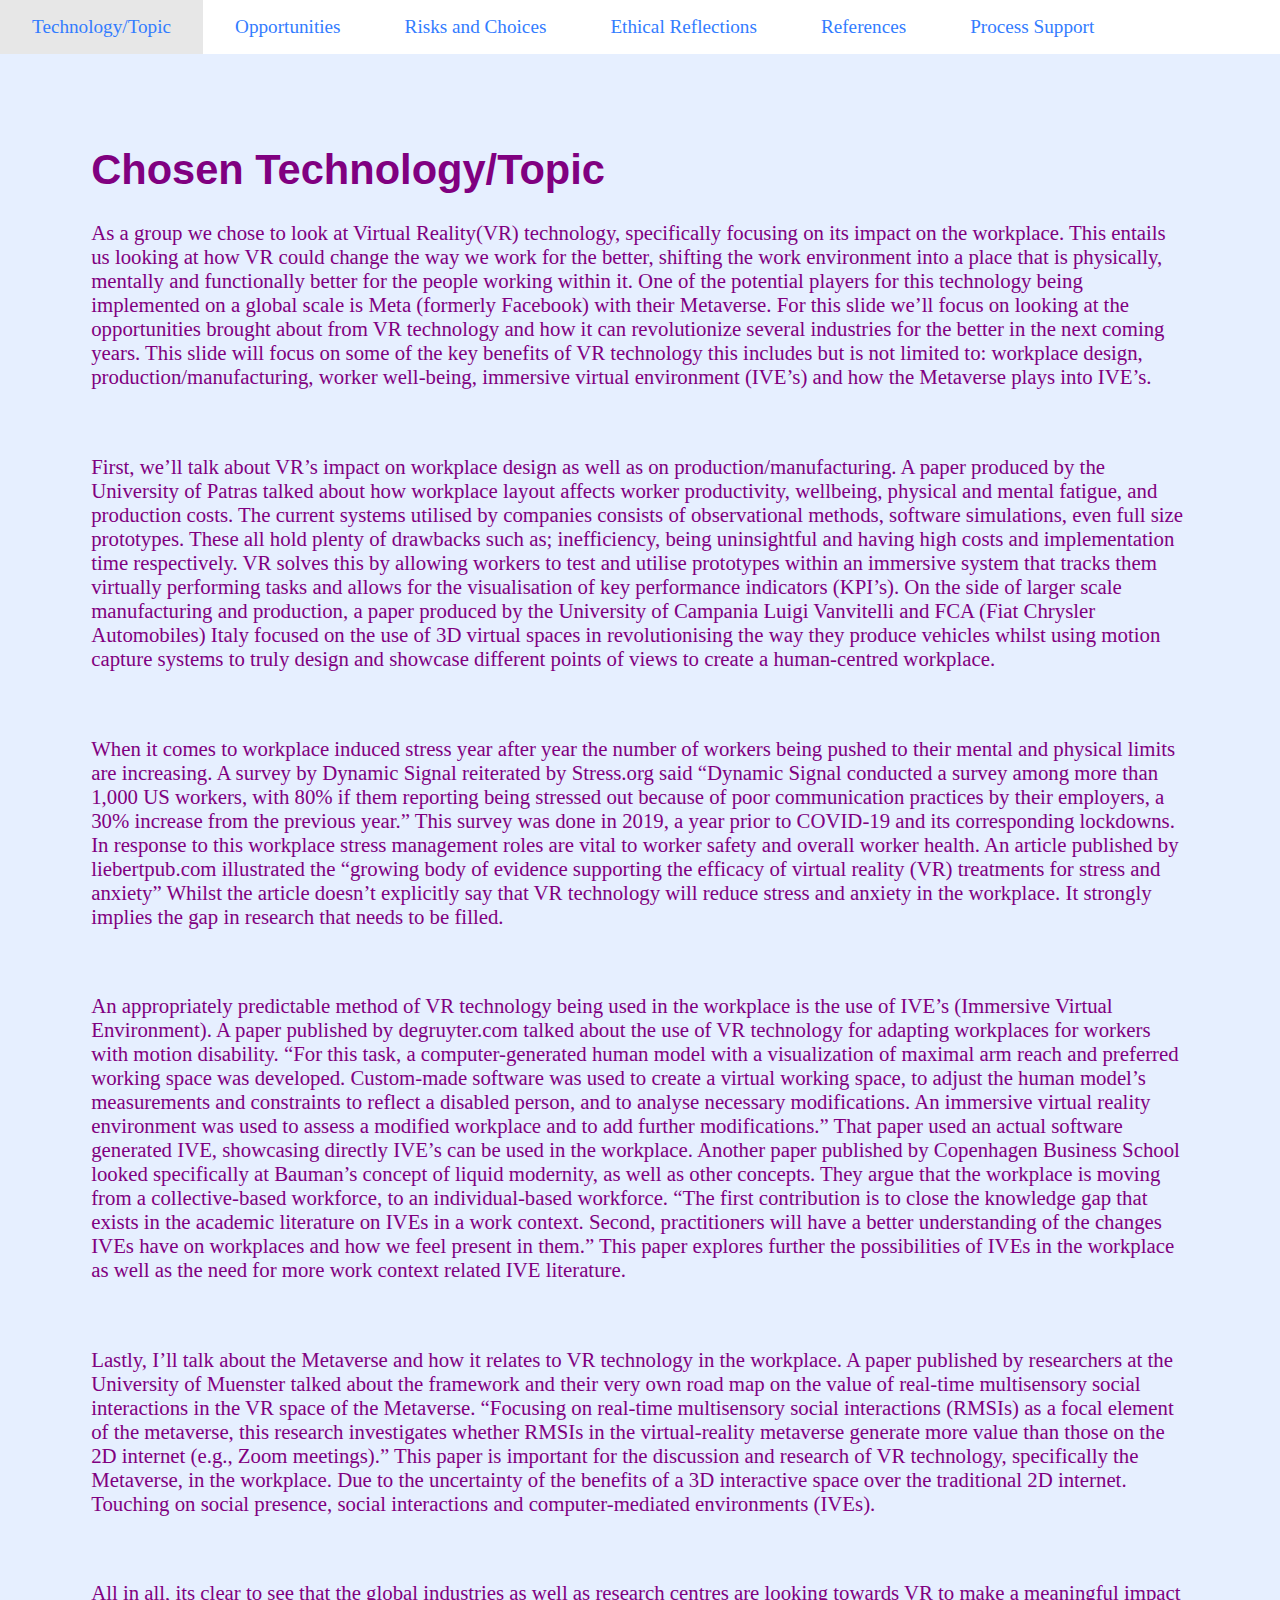
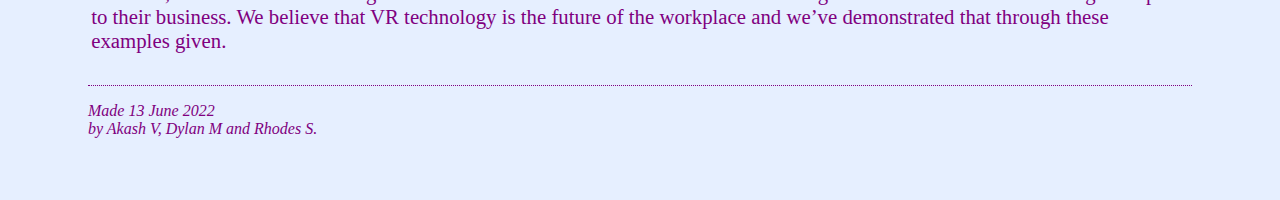
<file: index.html>
<!DOCTYPE html PUBLIC "-//W3C//DTD HTML 4.01//EN">
<html>
<head>
  <title>The Reality of the Future</title>
  	<link rel="stylesheet" href="styles/mystyles.css">
  </head>

<body>
		<!-- Site navigation menu -->
	<ul class="navbar">
		<li><a href="index.html">Technology/Topic</a>
		<li><a href="misc/opportunities.html">Opportunities</a>
		<li><a href="misc/risks.html">Risks and Choices</a>
		<li><a href="misc/ethics.html">Ethical Reflections</a>
		<li><a href="misc/references.html">References</a>
		<li><a href="misc/process.html">Process Support</a>
	</ul>

		<!-- Main content -->
	<div class="topic">
		<h1>Chosen Technology/Topic</h1>
			<p>As a group we chose to look at Virtual Reality(VR) technology, specifically focusing on its impact on the workplace. This entails us looking at how VR could change the way we work for the better, shifting the work environment into a place that is physically, mentally and functionally better for the people working within it. One of the potential players for this technology being implemented on a global scale is Meta (formerly Facebook) with their Metaverse. For this slide we’ll focus on looking at the opportunities brought about from VR technology and how it can revolutionize several industries for the better in the next coming years. This slide will focus on some of the key benefits of VR technology this includes but is not limited to: workplace design, production/manufacturing, worker well-being, immersive virtual environment (IVE’s) and how the Metaverse plays into IVE’s.</p>
			<br>
			<p>First, we’ll talk about VR’s impact on workplace design as well as on production/manufacturing. A paper produced by the University of Patras talked about how workplace layout affects worker productivity, wellbeing, physical and mental fatigue, and production costs. The current systems utilised by companies consists of observational methods, software simulations, even full size prototypes. These all hold plenty of drawbacks such as; inefficiency, being uninsightful and having high costs and implementation time respectively. VR solves this by allowing workers to test and utilise prototypes within an immersive system that tracks them virtually performing tasks and allows for the visualisation of key performance indicators (KPI’s). On the side of larger scale manufacturing and production, a paper produced by the University of Campania Luigi Vanvitelli and FCA (Fiat Chrysler Automobiles) Italy focused on the use of 3D virtual spaces in revolutionising the way they produce vehicles whilst using motion capture systems to truly design and showcase different points of views to create a human-centred workplace.</p>
			<br>
			<p>When it comes to workplace induced stress year after year the number of workers being pushed to their mental and physical limits are increasing. A survey by Dynamic Signal reiterated by Stress.org said “Dynamic Signal conducted a survey among more than 1,000 US workers, with 80% if them reporting being stressed out because of poor communication practices by their employers, a 30% increase from the previous year.” This survey was done in 2019, a year prior to COVID-19 and its corresponding lockdowns. In response to this workplace stress management roles are vital to worker safety and overall worker health. An article published by liebertpub.com illustrated the “growing body of evidence supporting the efficacy of virtual reality (VR) treatments for stress and anxiety” Whilst the article doesn’t explicitly say that VR technology will reduce stress and anxiety in the workplace. It strongly implies the gap in research that needs to be filled.</p>
			<br>
			<p>An appropriately predictable method of VR technology being used in the workplace is the use of IVE’s (Immersive Virtual Environment). A paper published by degruyter.com talked about the use of VR technology for adapting workplaces for workers with motion disability. “For this task, a computer-generated human model with a visualization of maximal arm reach and preferred working space was developed. Custom-made software was used to create a virtual working space, to adjust the human model’s measurements and constraints to reflect a disabled person, and to analyse necessary modifications. An immersive virtual reality environment was used to assess a modified workplace and to add further modifications.” That paper used an actual software generated IVE, showcasing directly IVE’s can be used in the workplace. Another paper published by Copenhagen Business School looked specifically at Bauman’s concept of liquid modernity, as well as other concepts. They argue that the workplace is moving from a collective-based workforce, to an individual-based workforce. “The first contribution is to close the knowledge gap that exists in the academic literature on IVEs in a work context. Second, practitioners will have a better understanding of the changes IVEs have on workplaces and how we feel present in them.”  This paper explores further the possibilities of IVEs in the workplace as well as the need for more work context related IVE literature.</p>
			<br>
			<p>Lastly, I’ll talk about the Metaverse and how it relates to VR technology in the workplace. A paper published by researchers at the University of Muenster talked about the framework and their very own road map on the value of real-time multisensory social interactions in the VR space of the Metaverse. “Focusing on real-time multisensory social interactions (RMSIs) as a focal element of the metaverse, this research investigates whether RMSIs in the virtual-reality metaverse generate more value than those on the 2D internet (e.g., Zoom meetings).” This paper is important for the discussion and research of VR technology, specifically the Metaverse, in the workplace. Due to the uncertainty of the benefits of a 3D interactive space over the traditional 2D internet. Touching on social presence, social interactions and computer-mediated environments (IVEs).</p>
			<br>
			<p>All in all, its clear to see that the global industries as well as research centres are looking towards VR to make a meaningful impact to their business. We believe that VR technology is the future of the workplace and we’ve demonstrated that through these examples given.</p>

	</div>
		<!-- Sign and date the page, it's only polite! -->
		<address>Made 13 June 2022<br>
		  by Akash V, Dylan M and Rhodes S.</address> 
		  <br>
		  <br>
		  <br>
</body>
</html>
</file>
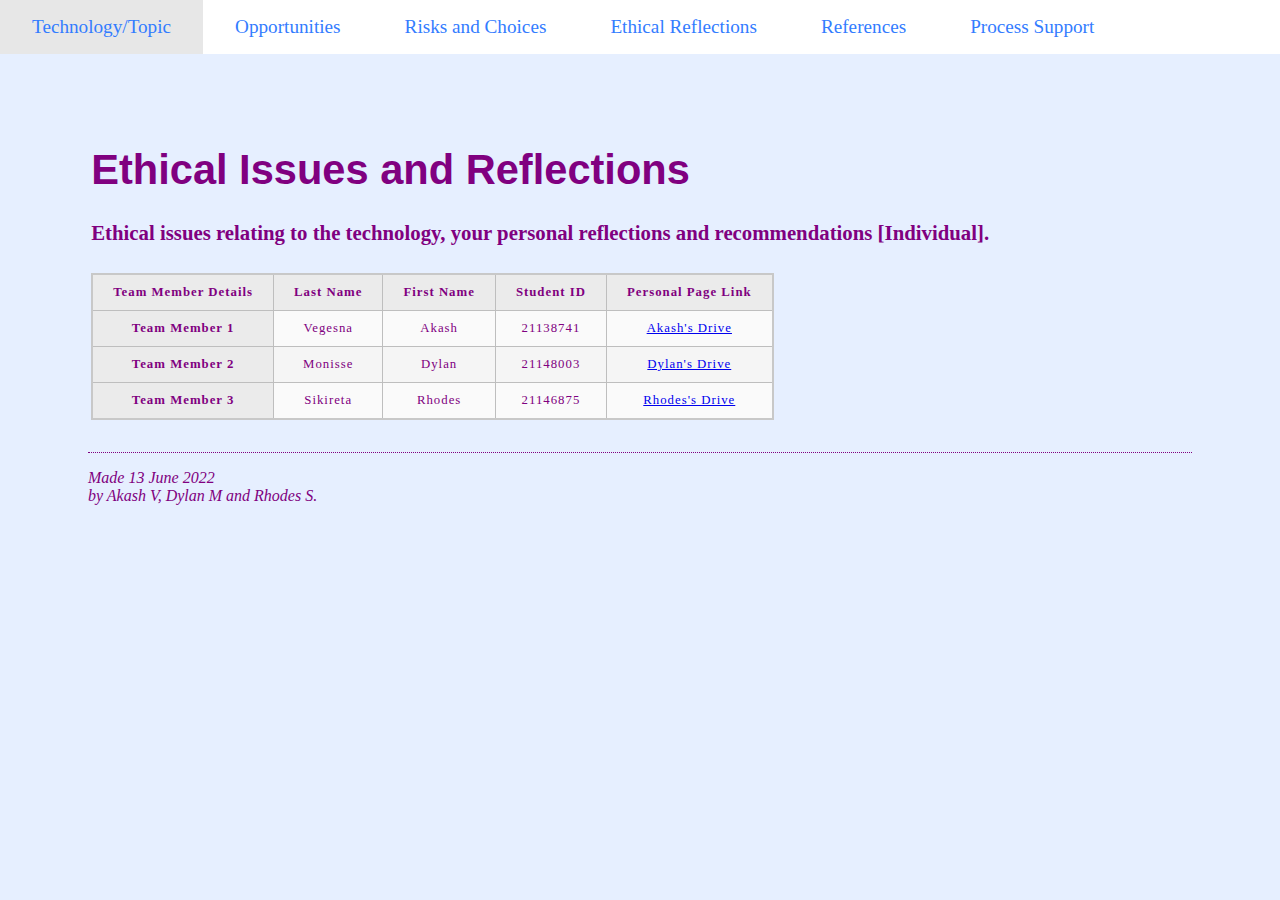
<file: misc/ethics.html>
<!DOCTYPE html PUBLIC "-//W3C//DTD HTML 4.01//EN">
<html>
<head>
  <title>Ethical References</title>
  <link rel="stylesheet" href="../styles/mystyles.css">
  
 </head>

<body>

	<ul class="navbar">
	  <li><a href="../index.html">Technology/Topic</a>
		<li><a href="opportunities.html">Opportunities</a>
		<li><a href="risks.html">Risks and Choices</a>
		<li><a href="ethics.html">Ethical Reflections</a>
		<li><a href="references.html">References</a>
	  <li><a href="process.html">Process Support</a>
	</ul>

<!-- Main content -->
	<div class="topic">
		<h1>Ethical Issues and Reflections</h1>

		<h4>Ethical issues relating to the technology, your personal reflections and recommendations [Individual].</h4>

		<table>
			<body>
			
			<tr><th>Team Member Details</th>
			
				
				<th scope="col" class="last name">Last Name</th> 
				<th scope="col" class="first name">First Name</th> 
				<th scope="col" class="id">Student ID</th> 	
				<th scope="col" class="repo">Personal Page Link</th> 
			</tr>
			
			<p align = "left"</p>
			<tr><th scope="row">Team Member 1</th>
				<td>Vegesna</td>
				<td>Akash</td>
				<td>21138741</td>	
				<td><a href = "https://drive.google.com/drive/folders/1UMQpaQCpaRCzQtiUDgue41L7niCE1gef" target = "_blank">Akash's Drive</a></td>
		   </tr>
			<p align = "left"</p>
			<tr><th scope="row">Team Member 2</th>
				<td>Monisse</td>
				<td>Dylan</td>
				<td>21148003</td>	
				<td><a href = "https://drive.google.com/drive/folders/1H3kA4xe9Fz-eFKb_uz2BQu089npy5YzY" target = "_blank"> Dylan's Drive</td>
			</tr>
			<p align = "left"</p>
			<tr><th scope="row">Team Member 3</th>
				<td>Sikireta</td>
				<td>Rhodes</td>
				<td>21146875</td>
				<td><a href = "https://drive.google.com/drive/folders/1kNOTvHeAUQy9dTiTivPzdKdY_lZNIaK8?usp=sharing" target = "_blank">Rhodes's Drive</td>
			</tr>
			</body>  
		</table>  
		</div>

	<address>Made 13 June 2022<br>
	by Akash V, Dylan M and Rhodes S.</address>
	
 </body>
 </html>
</file>
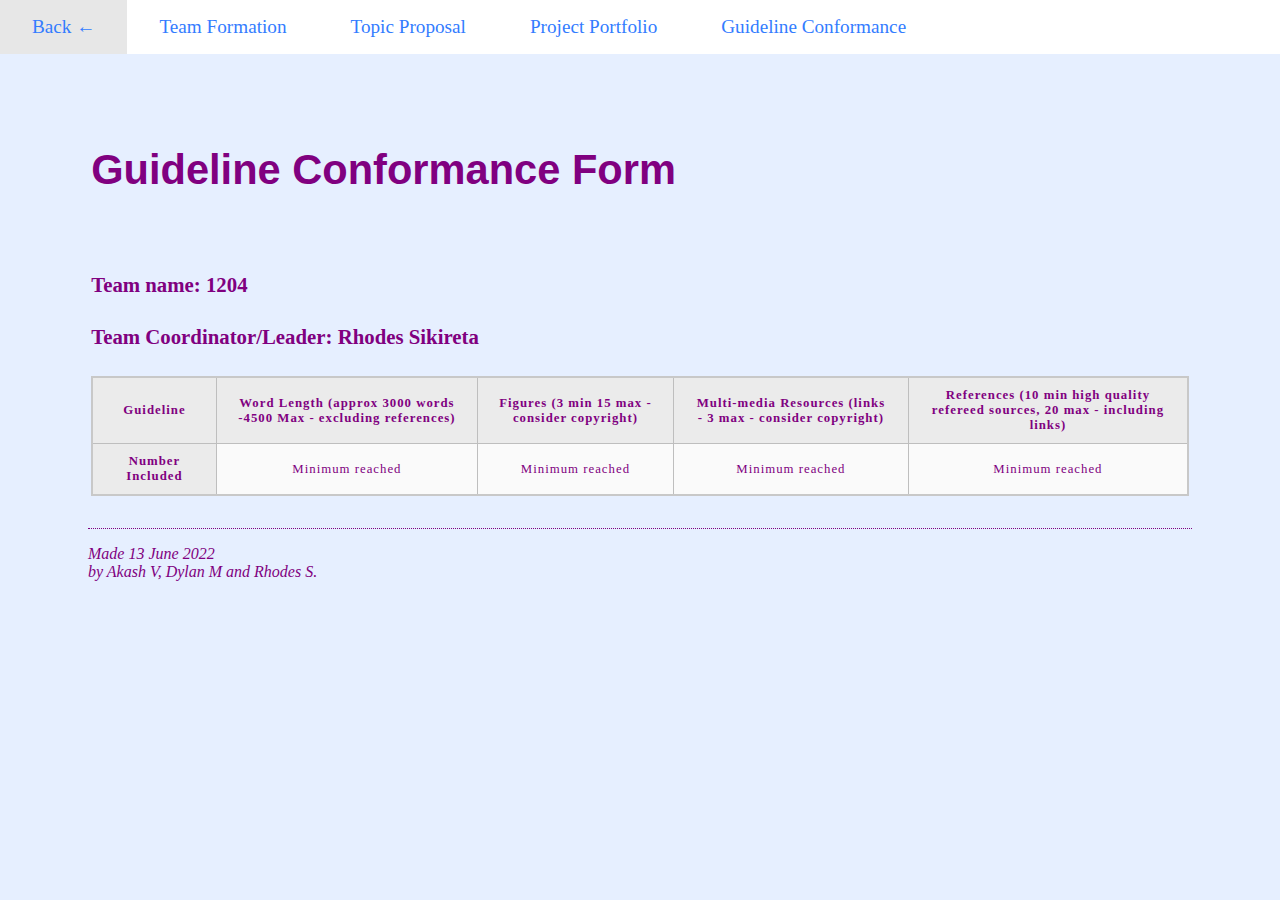
<file: misc/guidelines.html>
<!DOCTYPE html PUBLIC "-//W3C//DTD HTML 4.01//EN">
<html>
<head>
	<title>Guideline Conformance</title>
   	<link rel="stylesheet" href="../styles/mystyles.css" type="text/css">
</head>
<body>
<!-- Site navigation menu -->
	<ul class="navbar">
		<li><a href="../index.html">Back &larr; </a>
		<li><a href="team-formation.html">Team Formation</a>
		<li><a href="proposal.html">Topic Proposal</a>
		<li><a href="portfolio.html">Project Portfolio</a>
		<li><a href="guidelines.html">Guideline Conformance</a>
	</ul>
	
	<div class="topic">
		<h1>Guideline Conformance Form</h1><br>

		<h4><p>Team name: 1204</p></h4>

		<h4><p>Team Coordinator/Leader: Rhodes Sikireta</p></h4>
				
		<table>
			<tr>
				<th>Guideline</th>
				<th scope="col" class="word length">Word Length (approx 3000 words -4500 Max - excluding references)</th>
				<th scope="col" class="first name">Figures (3 min 15  max - consider copyright)</th> 
				<th scope="col" class="id">Multi-media  Resources (links - 3 max - consider copyright)</th> 
				<th scope="col" class="email">References (10 min high quality refereed sources, 20 max - including links)</th>
			</tr>
			<tr>
				<th scope="row">Number Included</th>
				<td> Minimum reached</td>
				<td> Minimum reached</td>
				<td> Minimum reached</td>
				<td> Minimum reached</td>
		   </tr>
		</table>
	</div>
	<address>Made 13 June 2022<br>
		by Akash V, Dylan M and Rhodes S.</address>

</body>
</html>
</file>
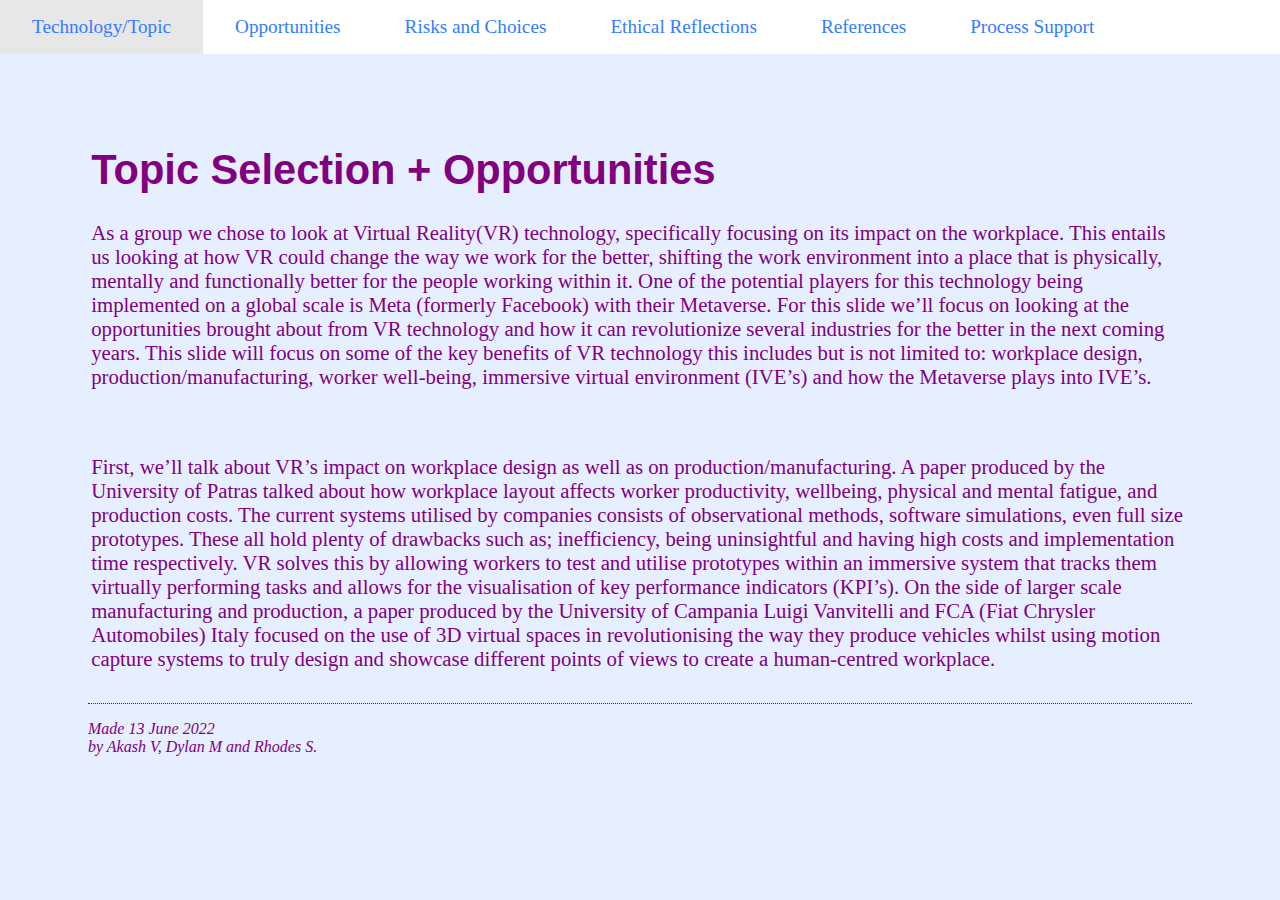
<file: misc/opportunities.html>
<!DOCTYPE html PUBLIC "-//W3C//DTD HTML 4.01//EN">
<html>
<head>
  <title>Opportunities</title>
  	<link rel="stylesheet" href="../styles/mystyles.css">
  </head>

<body>
	<ul class="navbar">
		<li><a href="../index.html">Technology/Topic</a>
		<li><a href="opportunities.html">Opportunities</a>
		<li><a href="risks.html">Risks and Choices</a>
		<li><a href="ethics.html">Ethical Reflections</a>
		<li><a href="references.html">References</a>
		<li><a href="process.html">Process Support</a>
	</ul>

	<div class="topic">
		<h1>Topic Selection + Opportunities</h1>
			<p>As a group we chose to look at Virtual Reality(VR) technology, specifically focusing on its impact on the workplace. This entails us looking at how VR could change the way we work for the better, shifting the work environment into a place that is physically, mentally and functionally better for the people working within it. One of the potential players for this technology being implemented on a global scale is Meta (formerly Facebook) with their Metaverse. For this slide we’ll focus on looking at the opportunities brought about from VR technology and how it can revolutionize several industries for the better in the next coming years. This slide will focus on some of the key benefits of VR technology this includes but is not limited to: workplace design, production/manufacturing, worker well-being, immersive virtual environment (IVE’s) and how the Metaverse plays into IVE’s.</p>
			<br>
			</p>First, we’ll talk about VR’s impact on workplace design as well as on production/manufacturing. A paper produced by the University of Patras talked about how workplace layout affects worker productivity, wellbeing, physical and mental fatigue, and production costs. The current systems utilised by companies consists of observational methods, software simulations, even full size prototypes. These all hold plenty of drawbacks such as; inefficiency, being uninsightful and having high costs and implementation time respectively. VR solves this by allowing workers to test and utilise prototypes within an immersive system that tracks them virtually performing tasks and allows for the visualisation of key performance indicators (KPI’s). On the side of larger scale manufacturing and production, a paper produced by the University of Campania Luigi Vanvitelli and FCA (Fiat Chrysler Automobiles) Italy focused on the use of 3D virtual spaces in revolutionising the way they produce vehicles whilst using motion capture systems to truly design and showcase different points of views to create a human-centred workplace.</p>
	</div>

	<address>Made 13 June 2022<br>
	by Akash V, Dylan M and Rhodes S.</address>
 </html>
</file>
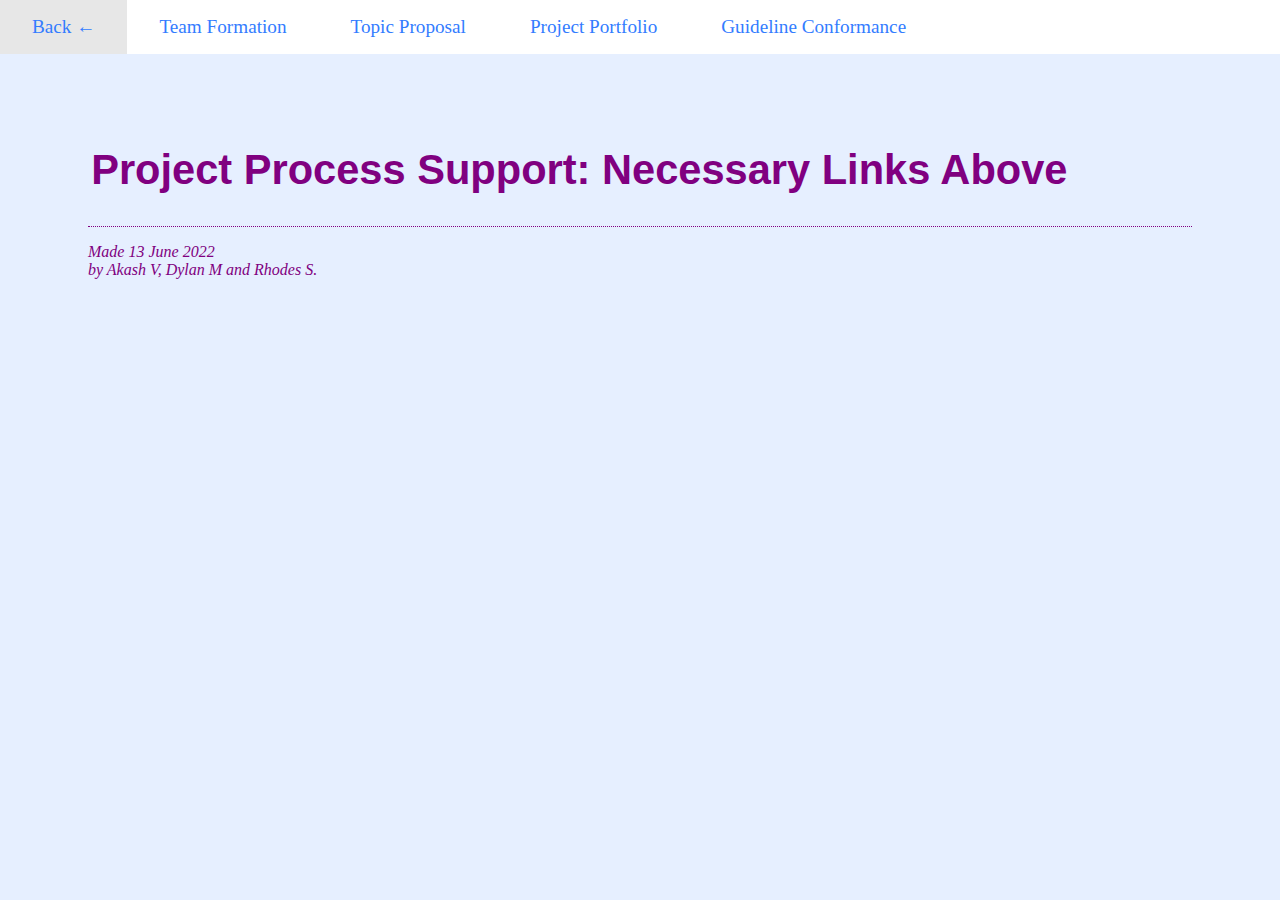
<file: misc/process.html>
<!DOCTYPE html PUBLIC "-//W3C//DTD HTML 4.01//EN">
<html>
<head>
  <title>Process Support</title>
  	<link rel="stylesheet" href="../styles/mystyles.css">
  </head>

<body>
	<ul class="navbar">
				<li><a href="../index.html">Back &larr; </a>
				<li><a href="team-formation.html">Team Formation</a>
				<li><a href="proposal.html">Topic Proposal</a>
				<li><a href="portfolio.html">Project Portfolio</a>
				<li><a href="guidelines.html">Guideline Conformance</a>
	</ul>
<!-- Main content -->
	<div class="topic">
		<h1>Project Process Support: Necessary Links Above</h1>
	</div>

	<address>Made 13 June 2022<br>
	by Akash V, Dylan M and Rhodes S.</address>
  
</body>
</html>
</file>
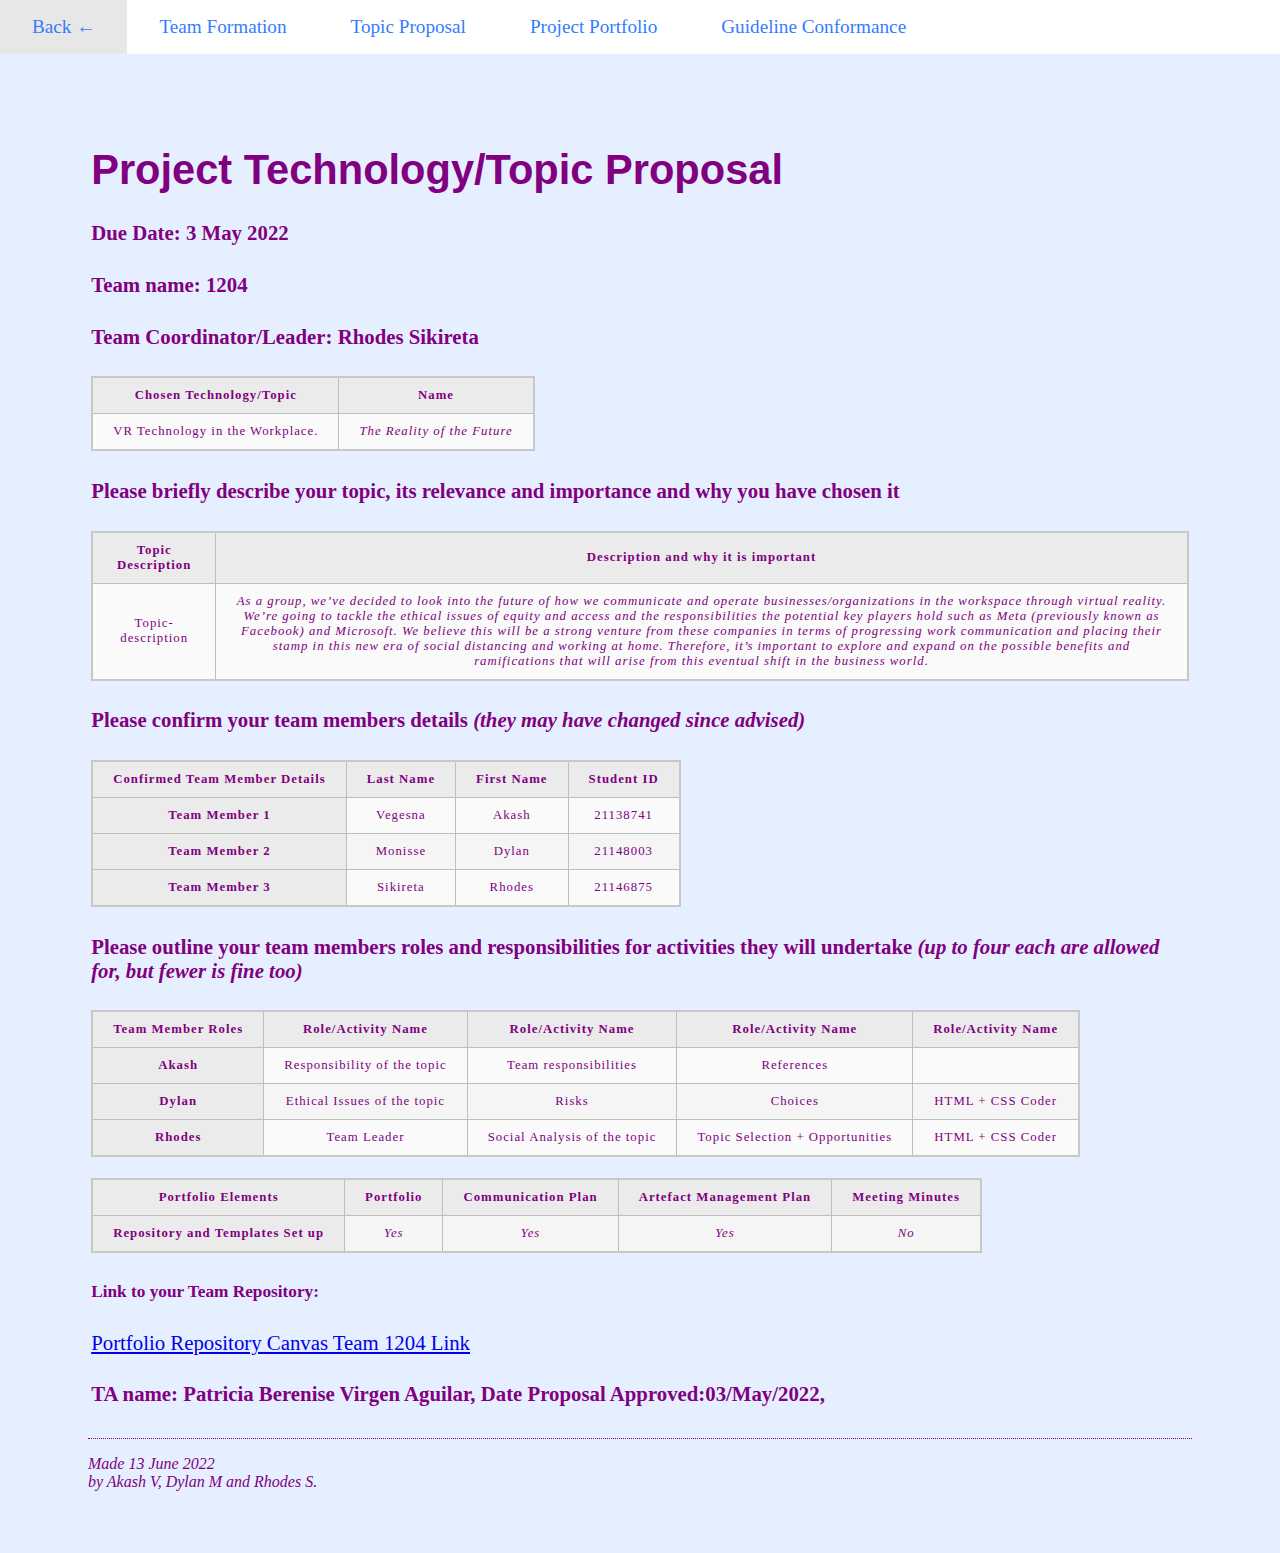
<file: misc/proposal.html>
<!DOCTYPE html PUBLIC "-//W3C//DTD HTML 4.01//EN">
<html>
<head>
	<title>Topic Proposal</title>
	<link rel="stylesheet" href="../styles/mystyles.css">
 </head>
 
<body>
<!-- Site navigation menu -->
	<ul class="navbar">
		<li><a href="../index.html">Back &larr; </a>
		<li><a href="team-formation.html">Team Formation</a>
		<li><a href="proposal.html">Topic Proposal</a>
		<li><a href="portfolio.html">Project Portfolio</a>
		<li><a href="guidelines.html">Guideline Conformance</a>
	</ul>

<!-- Main content -->
	<div class="topic">
		<h1>Project Technology/Topic Proposal</h1>
		<h4>Due Date: 3 May 2022</h4>
		<h4>Team name: 1204</h4>
		<h4>Team Coordinator/Leader: Rhodes Sikireta</h4>
			
		<table>
			<tr>
				<th scope="col">Chosen Technology/Topic</th>
				<th scope="col">Name</th>
			</tr>
			<tr>
				<td>VR Technology in the Workplace.</th>
				<td><em>The Reality of the Future</em></td>
			</tr>	  
		</table>

		<h4>Please briefly describe your topic, its relevance and importance and why you have chosen it</h4> 

		<table>
			<tr>
				<th>Topic Description</th>
				<th scope="col" class="descr">Description and why it is important</th>
			</tr>
			<tr>
				<td>Topic-description</th>
				<td> <em>As a group, we’ve decided to look into the future of how we communicate and operate businesses/organizations in the workspace through virtual reality. We’re going to tackle the ethical issues of equity and access and the responsibilities the potential key players hold such as Meta (previously known as Facebook) and Microsoft.  We believe this will be a strong venture from these companies in terms of progressing work communication and placing their stamp in this new era of social distancing and working at home. Therefore, it’s important to explore and expand on the possible benefits and ramifications that will arise from this eventual shift in the business world.</em></td>
		   </tr>	
		</table>

		<h4>Please confirm your team members details <em>(they may have changed since advised)</em></h4>

		<table>
			<tr>
				<th>Confirmed Team Member Details</th>
				<th scope="col" class="last name">Last Name</th> 
				<th scope="col" class="first name">First Name</th> 
				<th scope="col" class="id">Student ID</th> 
			</tr>
			<tr>
				<th scope="row">Team Member 1</th>
				<td>Vegesna</td>
				<td>Akash</td>
				<td>21138741</td>	
			</tr>
			<tr>
			<th scope="row">Team Member 2</th>
				<td>Monisse</td>
				<td>Dylan</td>
				<td>21148003</td>
			</tr>
			<tr>
			<th scope="row">Team Member 3</th>
				<td>Sikireta</td>
				<td>Rhodes</td>
				<td>21146875</td>
			</tr>
		</table>

		<h4><p>Please outline your team members roles and responsibilities for activities they will undertake <em>(up to four each are allowed for, but fewer is fine too)</em></h4>

		<table>
			<tr>
			<th>Team Member Roles</th>
				<th scope="col" class="role1">Role/Activity Name</th> 
				<th scope="col" class="role2">Role/Activity Name</th> 
				<th scope="col" class="role3">Role/Activity Name</th> 
				<th scope="col" class="role4">Role/Activity Name</th> 
			</tr>
			<tr>
				<th scope="row">Akash</th>
				<td>Responsibility of the topic</td>
				<td>Team responsibilities</td>
				<td>References</td>
				<td></td>
			</tr>
			<tr>
				<th scope="row">Dylan</th>
				<td>Ethical Issues of the topic</td>
				<td>Risks</td>
				<td>Choices</td>
				<td>HTML + CSS Coder</td>
			</tr>
			<tr>
				<th scope="row">Rhodes</th>
				<td>Team Leader</td>
				<td>Social Analysis of the topic</td>
				<td>Topic Selection + Opportunities</td>
				<td>HTML + CSS Coder</td>
			</tr>
		</table>
		
		<table>
			<p>
		<th>Portfolio Elements</th>
			
				
				<th scope="col" class="topic">Portfolio</th>
				<th scope="col"class="comms">Communication Plan</th>
				<th scope="col"class="comms">Artefact Management Plan</th>
				<th scope="col" class="topic">Meeting Minutes</th>
				 <tr></tr>
		<p align = "left"</p>
				<tr>
				<th scope="row">Repository and Templates Set up</th>
				<td> <em>Yes</em></td>
				<td> <em>Yes</em></td>
				<td> <em>Yes</em></td>	
				<td> <em>No</em></td>		
		   </tr>	
			</hr>
			</p>

		  
		</table>

		<h5>Link to your Team Repository: </h5>
		<a href="https://canvas.aut.ac.nz/groups/14419/files">Portfolio Repository Canvas Team 1204 Link</a>      

		<h4>TA name: Patricia Berenise Virgen Aguilar, Date Proposal Approved:03/May/2022,</h4>
	</div>
	<address>Made 13 June 2022<br>
		by Akash V, Dylan M and Rhodes S.</address>
	<br>
	<br>
	<br>
		
</body>
</html>
</file>
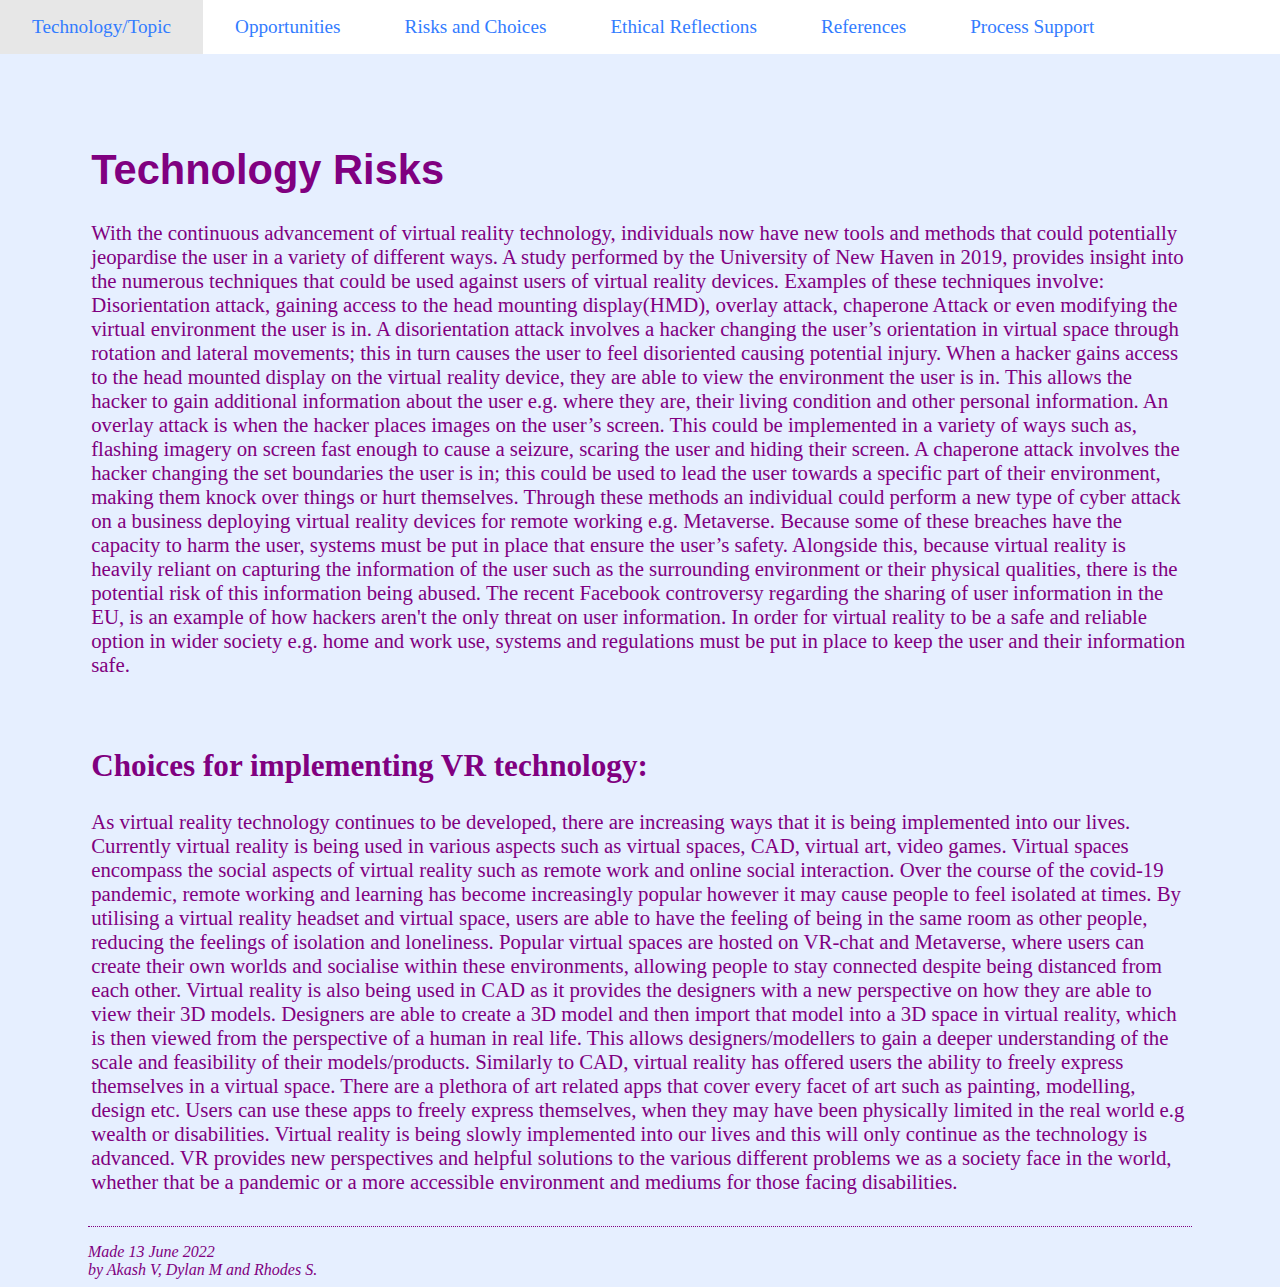
<file: misc/risks.html>
<!DOCTYPE html PUBLIC "-//W3C//DTD HTML 4.01//EN">
<html>
<head>
  <title>Risks and Choices</title>
  	<link rel="stylesheet" href="../styles/mystyles.css">
  </head>

<body>
  <ul class="navbar">
    <li><a href="../index.html">Technology/Topic</a>
    <li><a href="opportunities.html">Opportunities</a>
    <li><a href="risks.html">Risks and Choices</a>
    <li><a href="ethics.html">Ethical Reflections</a>
    <li><a href="references.html">References</a>
    <li><a href="process.html">Process Support</a>

</ul>

	<div class="topic">
		<h1>Technology Risks</h1>
			<p>
    	With the continuous advancement of virtual reality technology, individuals now have new tools and methods that could potentially jeopardise the user in a variety of different ways. A study performed by the University of New Haven in 2019, provides insight into the numerous techniques that could be used against users of virtual reality devices. Examples of these techniques involve: Disorientation attack, gaining access to the head mounting display(HMD), overlay attack, chaperone Attack or even modifying the virtual environment the user is in. A disorientation attack involves a hacker changing the user’s orientation in virtual space through rotation and lateral movements; this in turn causes the user to feel disoriented causing potential injury. When a hacker gains access to the head mounted display on the virtual reality device, they are able to view the environment the user is in. This allows the hacker to gain additional information about the user e.g. where they are, their living condition and other personal information. An overlay attack is when the hacker places images on the user’s screen. This could be implemented in a variety of ways such as, flashing imagery on screen fast enough to cause a seizure, scaring the user and hiding their screen. A chaperone attack involves the hacker changing the set boundaries the user is in; this could be used to lead the user towards a specific part of their environment, making them knock over things or hurt themselves. Through these methods an individual could perform a new type of cyber attack on a business deploying virtual reality devices for remote working e.g. Metaverse. Because some of these breaches have the capacity to harm the user, systems must be put in place that ensure the user’s safety. Alongside this, because virtual reality is heavily reliant on capturing the information of the user such as the surrounding environment or their physical qualities, there is the potential risk of this information being abused. The recent Facebook controversy regarding the sharing of user information in the EU, is an example of how hackers aren't the only threat on user information. In order for virtual reality to be a safe and reliable option in wider society e.g. home and work use, systems and regulations must be put in place to keep the user and their information safe. 
			</p>
			<br>
			<p>
		<h2>Choices for implementing VR technology:</h2>
			As virtual reality technology continues to be developed, there are increasing ways that it is being implemented into our lives. Currently virtual reality is being used in various aspects such as virtual spaces, CAD, virtual art, video games. Virtual spaces encompass the social aspects of virtual reality such as remote work and online social interaction. Over the course of the covid-19 pandemic, remote working and learning has become increasingly popular however it may cause people to feel isolated at times. By utilising a virtual reality headset and virtual space, users are able to have the feeling of being in the same room as other people, reducing the feelings of isolation and loneliness. Popular virtual spaces are hosted on VR-chat and Metaverse, where users can create their own worlds and socialise within these environments, allowing people to stay connected despite being distanced from each other. Virtual reality is also being used in CAD as it provides the designers with a new perspective on how they are able to view their 3D models. Designers are able to create a 3D model and then import that model into a 3D space in virtual reality, which is then viewed from the perspective of a human in real life. This allows designers/modellers to gain a deeper understanding of the scale and feasibility of their models/products. Similarly to CAD, virtual reality has offered users the ability to freely express themselves in a virtual space. There are a plethora of art related apps that cover every facet of art such as painting, modelling, design etc. Users can use these apps to freely express themselves, when they may have been physically limited in the real world e.g wealth or disabilities. Virtual reality is being slowly implemented into our lives and this will only continue as the technology is advanced. VR provides new perspectives and helpful solutions to the various different problems we as a society face in the world, whether that be a pandemic or a more accessible environment and mediums for those facing disabilities. 
			</p>
	</div>
	
	<address>Made 13 June 2022<br>
	by Akash V, Dylan M and Rhodes S.</address>
 </html>
</file>
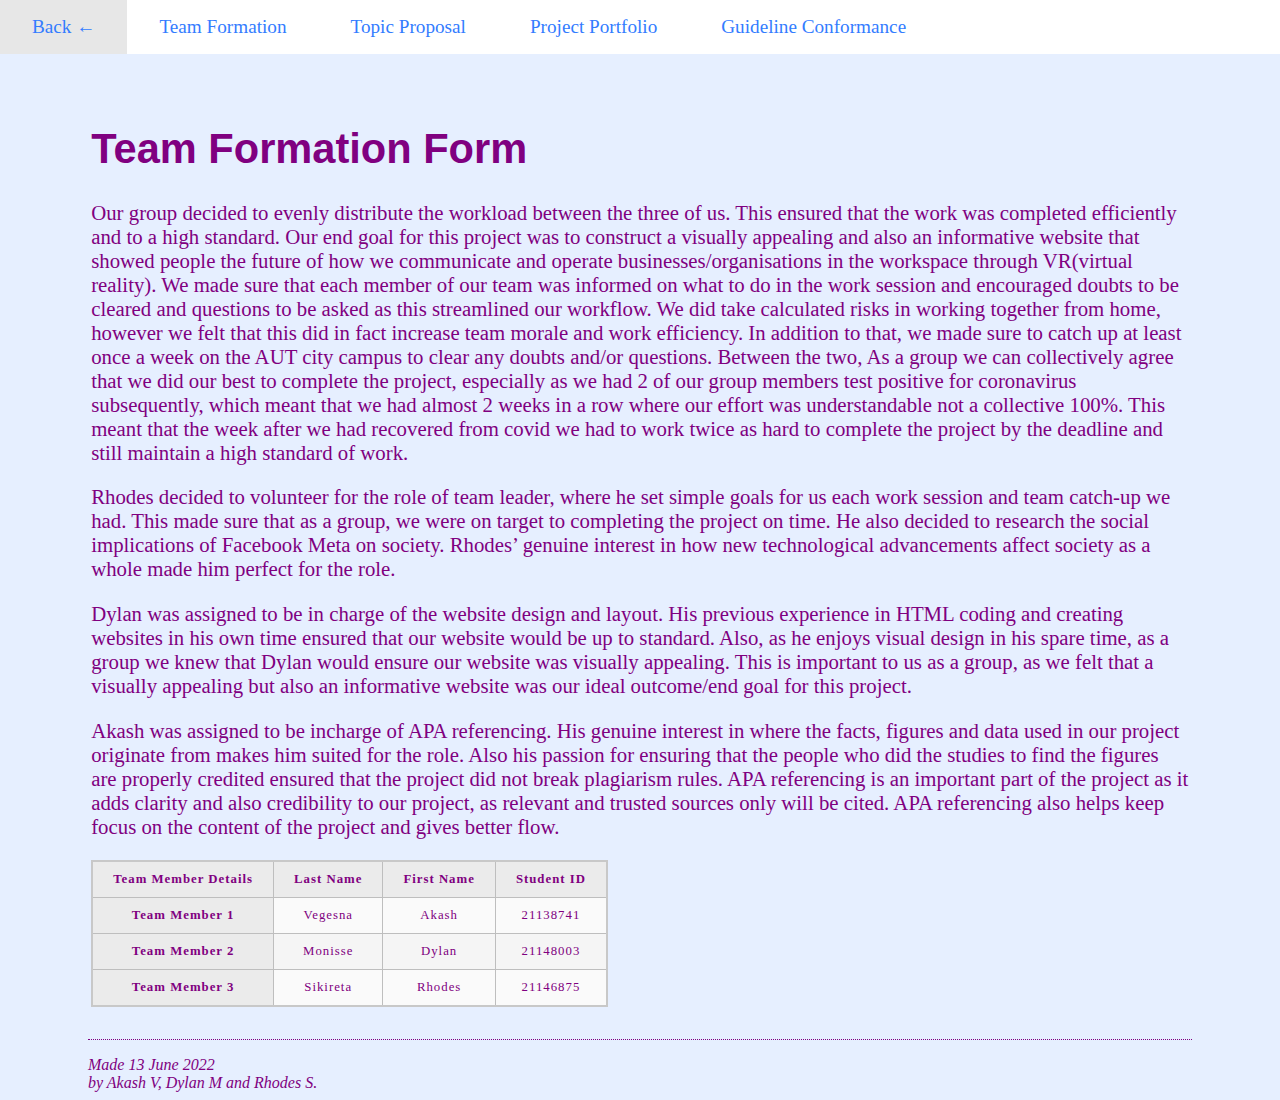
<file: misc/team-formation.html>
<!DOCTYPE html PUBLIC "-//W3C//DTD HTML 4.01//EN">
<html>
<head>
  <title>Team Formation</title>
    <link rel="stylesheet" href="../styles/mystyles.css">
</head>
<body>
<!-- Site navigation menu -->
	<ul class="navbar">
					<li><a href="../index.html">Back &larr; </a>
					<li><a href="team-formation.html">Team Formation</a>
					<li><a href="proposal.html">Topic Proposal</a>
					<li><a href="portfolio.html">Project Portfolio</a>
					<li><a href="guidelines.html">Guideline Conformance</a>
	</ul>
	<div class="topic1">
		<h1>Team Formation Form</h1>

		<p>Our group decided to evenly distribute the workload between the three of us. This ensured that the work was completed efficiently and to a high standard. Our end goal for this project was to construct a visually appealing and also an informative website that showed people the future of how we communicate and operate businesses/organisations in the workspace through VR(virtual reality). We made sure that each member of our team was informed on what to do in the work session and encouraged doubts to be cleared and questions to be asked as this streamlined our workflow. We did take calculated risks in working together from home, however we felt that this did in fact increase team morale and work efficiency. In addition to that, we made sure to catch up at least once a week on the AUT city campus to clear any doubts and/or questions. Between the two, As a group we can collectively agree that we did our best to complete the project, especially as we had 2 of our group members test positive for coronavirus subsequently, which meant that we had almost 2 weeks in a row where our effort was understandable not a collective 100%.  This meant that the week after we had recovered from covid we had to work twice as hard to complete the project by the deadline and still maintain a high standard of work.</p>

		<p>Rhodes decided to volunteer for the role of team leader, where he set simple goals for us each work session and team catch-up we had. This made sure that as a group, we were on target to completing the project on time. He also decided to research the social implications of Facebook Meta on society. Rhodes’ genuine interest in how new technological advancements affect society as a whole made him perfect for the role. </p>

		<p>Dylan was assigned to be in charge of the website design and layout. His previous experience in HTML coding and creating websites in his own time ensured that our website would be up to standard. Also, as he enjoys visual design in his spare time, as a group we knew that Dylan would ensure our website was visually appealing. This is important to us as a group, as we felt that a visually appealing but also an informative website was our ideal outcome/end goal for this project.</p>

		<p>Akash was assigned to be incharge of APA referencing. His genuine interest in where the facts, figures and data used in our project originate from makes him suited for the role. Also his passion for ensuring that the people who did the studies to find the figures are properly credited ensured that the project did not break plagiarism rules. APA referencing is an important part of the project as it adds clarity and also credibility to our project, as relevant and trusted sources only will be cited. APA referencing also helps keep focus on the content of the project and gives better flow. </p>

	<table>
		<tr>
				<th>Team Member Details</th>
				<th scope="col" class="last name">Last Name</th> 
				<th scope="col" class="first name">First Name</th> 
				<th scope="col" class="id">Student ID</th> 
		</tr>
		<tr>
				<th scope="row">Team Member 1</th>
				<td>Vegesna</td>
				<td>Akash</td>
				<td>21138741</td>
		</tr>
		<tr>
			<th scope="row">Team Member 2</th>
				<td>Monisse</td>
				<td>Dylan</td>
				<td>21148003</td>
		</tr>
		<tr>
			<th scope="row">Team Member 3</th>
				<td>Sikireta</td>
				<td>Rhodes</td>
				<td>21146875</td>
		</tr>
	</table>
	</div>
	
	<address>Made 13 June 2022<br>
	by Akash V, Dylan M and Rhodes S.</address>

</body>
</html>
</file>
<file: styles/mystyles.css>
body {
	font-family: Georgia, "Times New Roman", Times, serif;
	color: purple;
	background-color: #e6efff;
	overflow-x: hidden;
}
	
ul.navbar {
	position: relative;
	display: inline;
	list-style-type: none;
	padding: 0;
	margin: auto;
	position: absolute;
	top: 0;
	left: 0;
	background: white;
	width: 100%;
}
	
h1 {
	font-family: Helvetica, Geneva, Arial, SunSans-Regular, sans-serif;
}
	
ul.navbar li {
	float: left;
	padding-left: 2em;
	padding-right: 2em;
	padding-top: 1em;
	padding-bottom: 1em;
}
	
ul.navbar a {
	text-decoration: none;
	color: #337cff;
	font-size: 1.2em;
}
	
ul.navbar a:hover {
	text-decoration: underline;
	text-decoration-thickness: 20%;
}
	
ul.navbar li:hover {
	background-color: #e7e7e7;
}
	
address {
	margin-right: 5em;
	margin-left: 5em;
	margin-top: 2em;
	padding-top: 1em;
	border-top: thin dotted;
}
	
div.topic {
	margin-top: 7em;
	margin-left: 4em;
	margin-right: 4em;
	position: relative;
	font-size: 1.3em;
}
	
table {
	border-collapse: collapse;
	border: 2px solid rgb(200,200,200);
	letter-spacing: 1px;
	font-size: 0.8rem;
}

td, th {
	border: 1px solid rgb(190,190,190);
	padding: 10px 20px;
}

th {
	background-color: rgb(235,235,235);
}

td {
	text-align: center;
}

tr:nth-child(even) td {
	background-color: rgb(250,250,250);
}

tr:nth-child(odd) td {
	 background-color: rgb(245,245,245);
}

div.topic1 {
	margin-top: 6em;
	margin-left: 4em;
	margin-right: 4em;
	position: relative;
	font-size: 1.3em;
}
</file>
